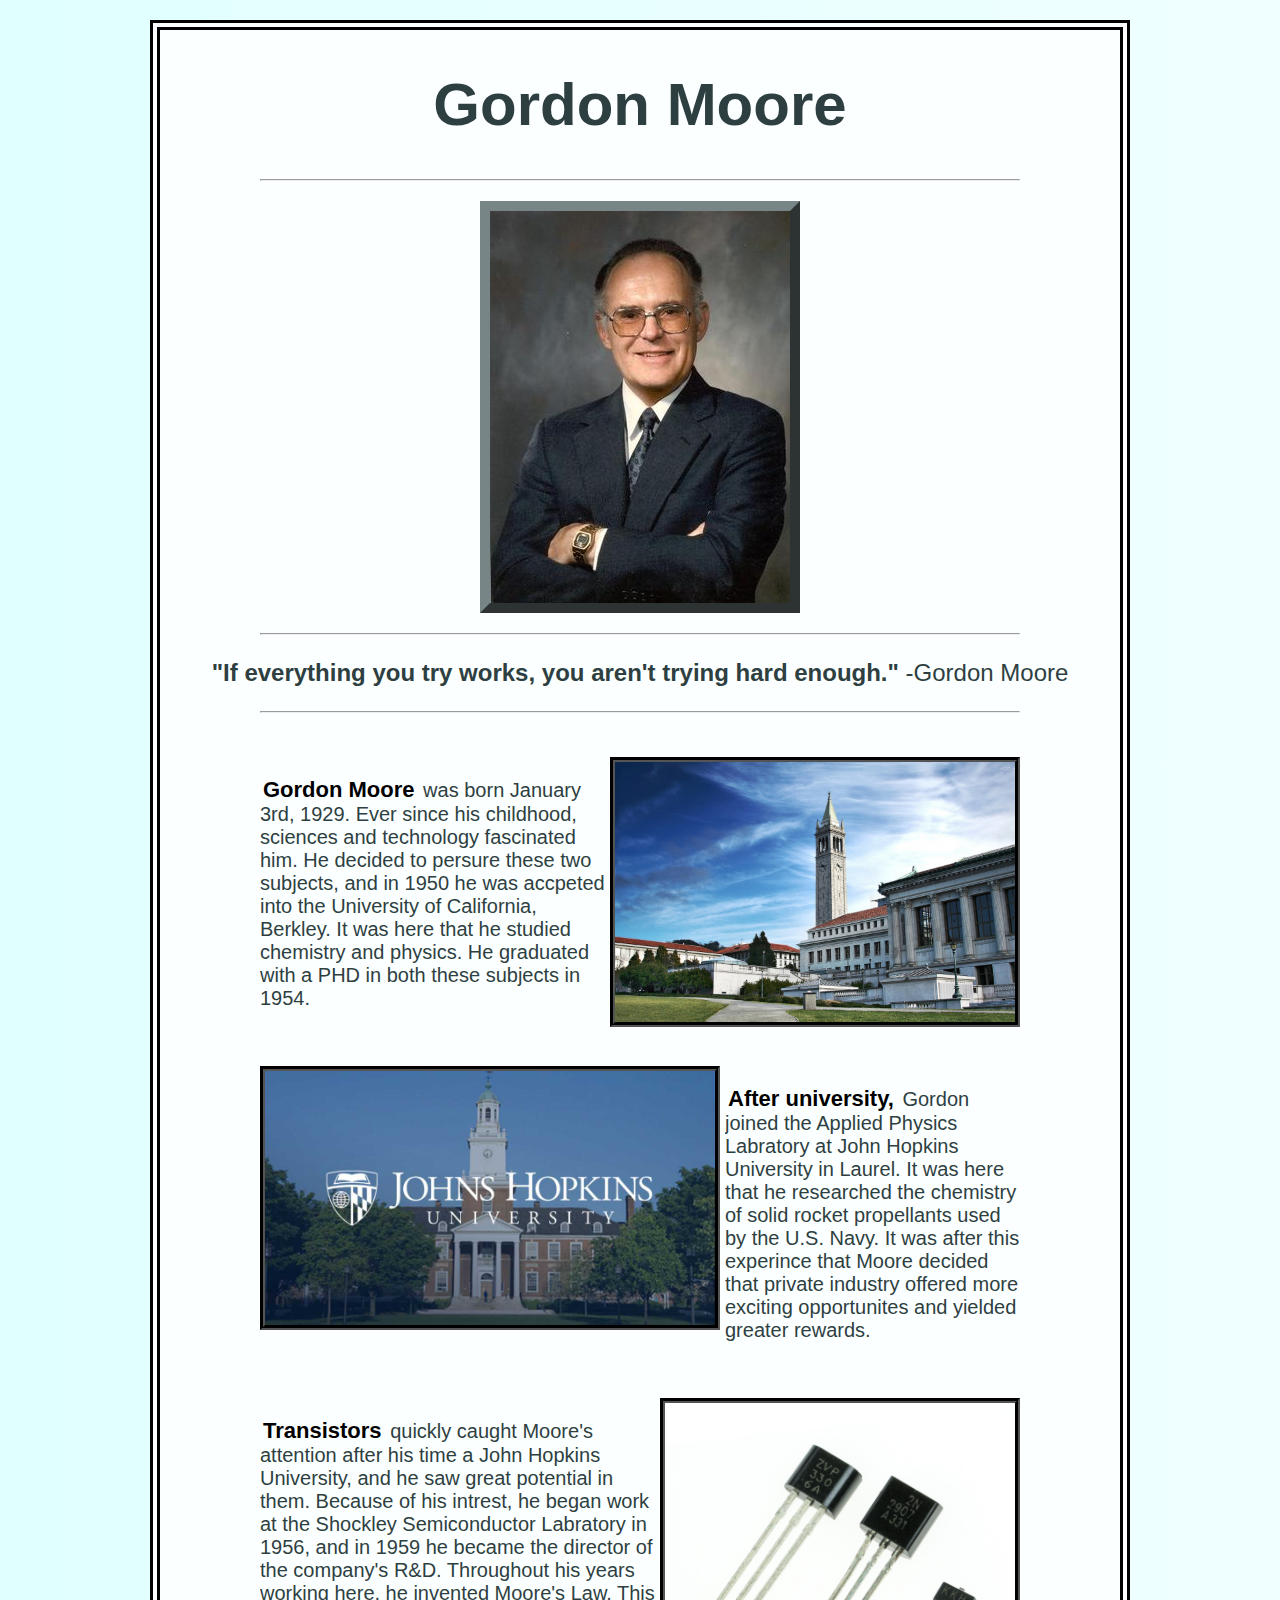
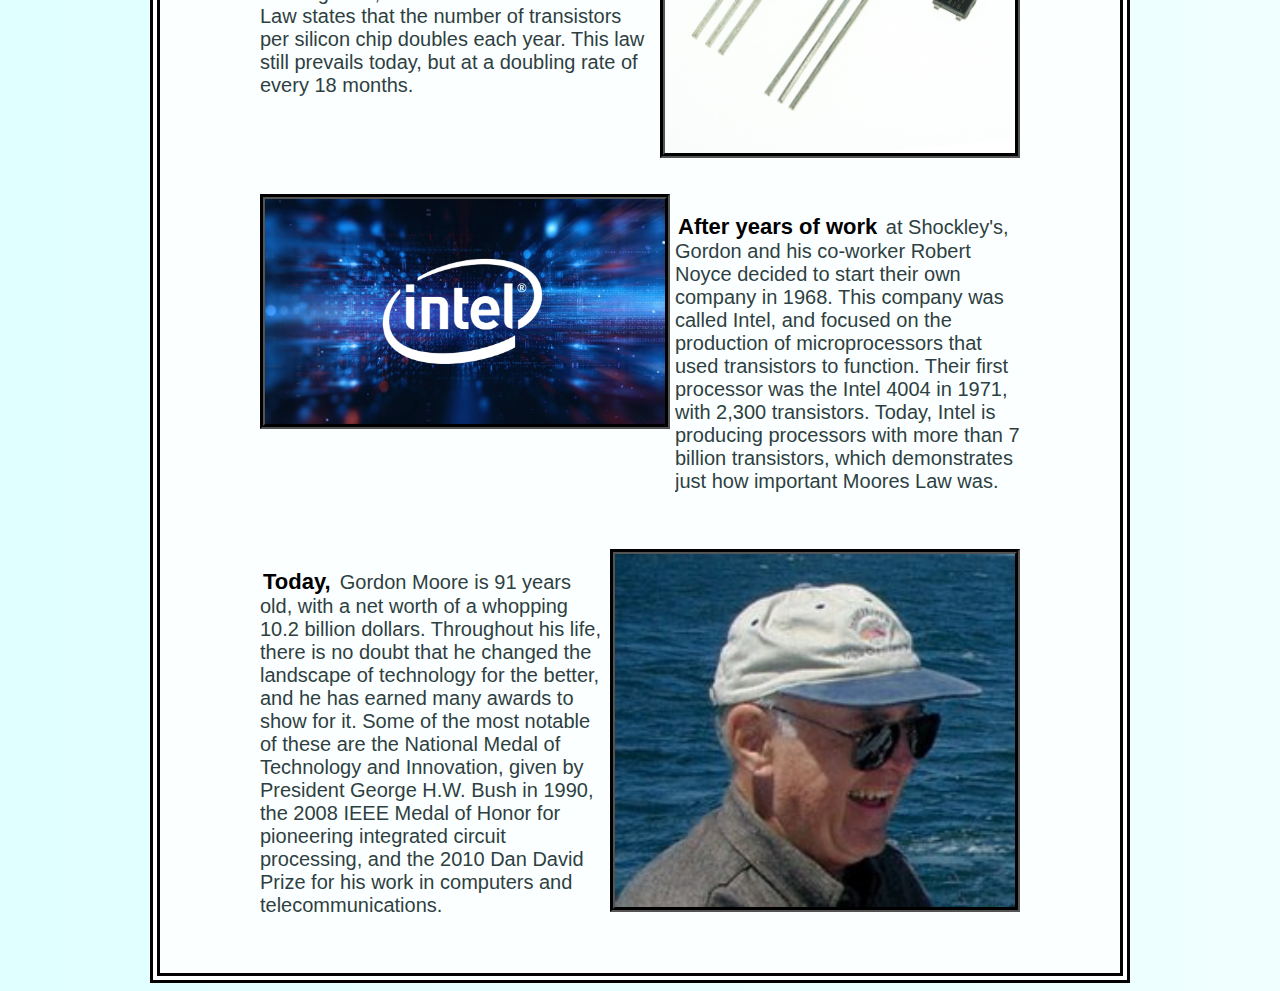
<file: index.html>
<!DOCTYPE html>
<!-- Webpage that documents Gordon Moore. -->
<html>
  <head>
    <meta charset="utf-8">
    <meta name="description" content="Aidan's Third Weekly Assignment.">
    <meta name="keywords" content="MTHS, Gordon Moore, Weekly">
    <meta name="author" content="Aidan Lalonde-Novales">
    <meta name="viewport" content="width=device-width">
    <title>Weekly Assignment 3, By Aidan</title>
    <link rel="stylesheet" href="style.css">
  </head>
  <body class="body">
    <div class="content">
      <h1 class="title">Gordon Moore</h1>
      <hr class="divider">
      <img src="images/GordonMoore.jpg" class="gordonpicture" alt="Gordon Moore">
      <hr class="divider">
      <blockquote class="mainquote"><b>"If everything you try works, you aren't trying hard enough."</b> -Gordon Moore</blockquote>
      <hr class="divider">
        <div class="paraoverflow">
          <br><br>
          <img src="images/university.jpg" class="imageright" alt="University Of California" width="400px">
          <p class="textleft"><b class="popout">Gordon Moore</b> was born January 3rd, 1929. Ever since his childhood, sciences and technology fascinated him. He decided to persure these two subjects, and in 1950 he was accpeted into the University of California, Berkley. It was here that he studied chemistry and physics. He graduated with a PHD in both these subjects in 1954.</p>
        </div>
        <div class="paraoverflow">
          <br><br>
          <img src="images/johnhopkins.jpg" class="imageleft" alt="John Hopkins University" width="450px">
          <p class="textright"><b class="popout">After university,</b> Gordon joined the Applied Physics Labratory at John Hopkins University in Laurel. It was here that he researched the chemistry of solid rocket propellants used by the U.S. Navy. It was after this experince that Moore decided that private industry offered more exciting opportunites and yielded greater rewards.</p>
        </div>
        <div class="paraoverflow">
          <br><br>
          <img src="images/transistor.jpg" class="imageright" alt="Transistors" width="350px">
          <p class="textleft"><b class="popout">Transistors</b> quickly caught Moore's attention after his time a John Hopkins University, and he saw great potential in them. Because of his intrest, he began work at the Shockley Semiconductor Labratory in 1956, and in 1959 he became the director of the company's R&D. Throughout his years working here, he invented Moore's Law. This Law states that the number of transistors per silicon chip doubles each year. This law still prevails today, but at a doubling rate of every 18 months.</p>
        </div>
        <div class="paraoverflow">
          <br><br>
          <img src="images/intel.jpg" class="imageleft" alt="Intel Logo" width="400px">
          <p class="textright"><b class="popout">After years of work</b> at Shockley's, Gordon and his co-worker Robert Noyce decided to start their own company in 1968. This company was called Intel, and focused on the production of microprocessors that used transistors to function. Their first processor was the Intel 4004 in 1971, with 2,300 transistors. Today, Intel is producing processors with more than 7 billion transistors, which demonstrates just how important Moores Law was.</p>
        </div>
        <div class="paraoverflow">
          <br><br>
          <img src="images/GordonMoore91.jpg" class="imageright" alt="Gordon Moore Present Day" width="400px">
          <p class="textleft"><b class="popout">Today, </b> Gordon Moore is 91 years old, with a net worth of a whopping 10.2 billion dollars. Throughout his life, there is no doubt that he changed the landscape of technology for the better, and he has earned many awards to show for it. Some of the most notable of these are the National Medal of Technology and Innovation, given by President George H.W. Bush in 1990, the 2008 IEEE Medal of Honor for pioneering integrated circuit processing, and the 2010 Dan David Prize for his work in computers and telecommunications.</p>
        </div>
      <br><br>
    </div>
  </body>
</html>
</file>
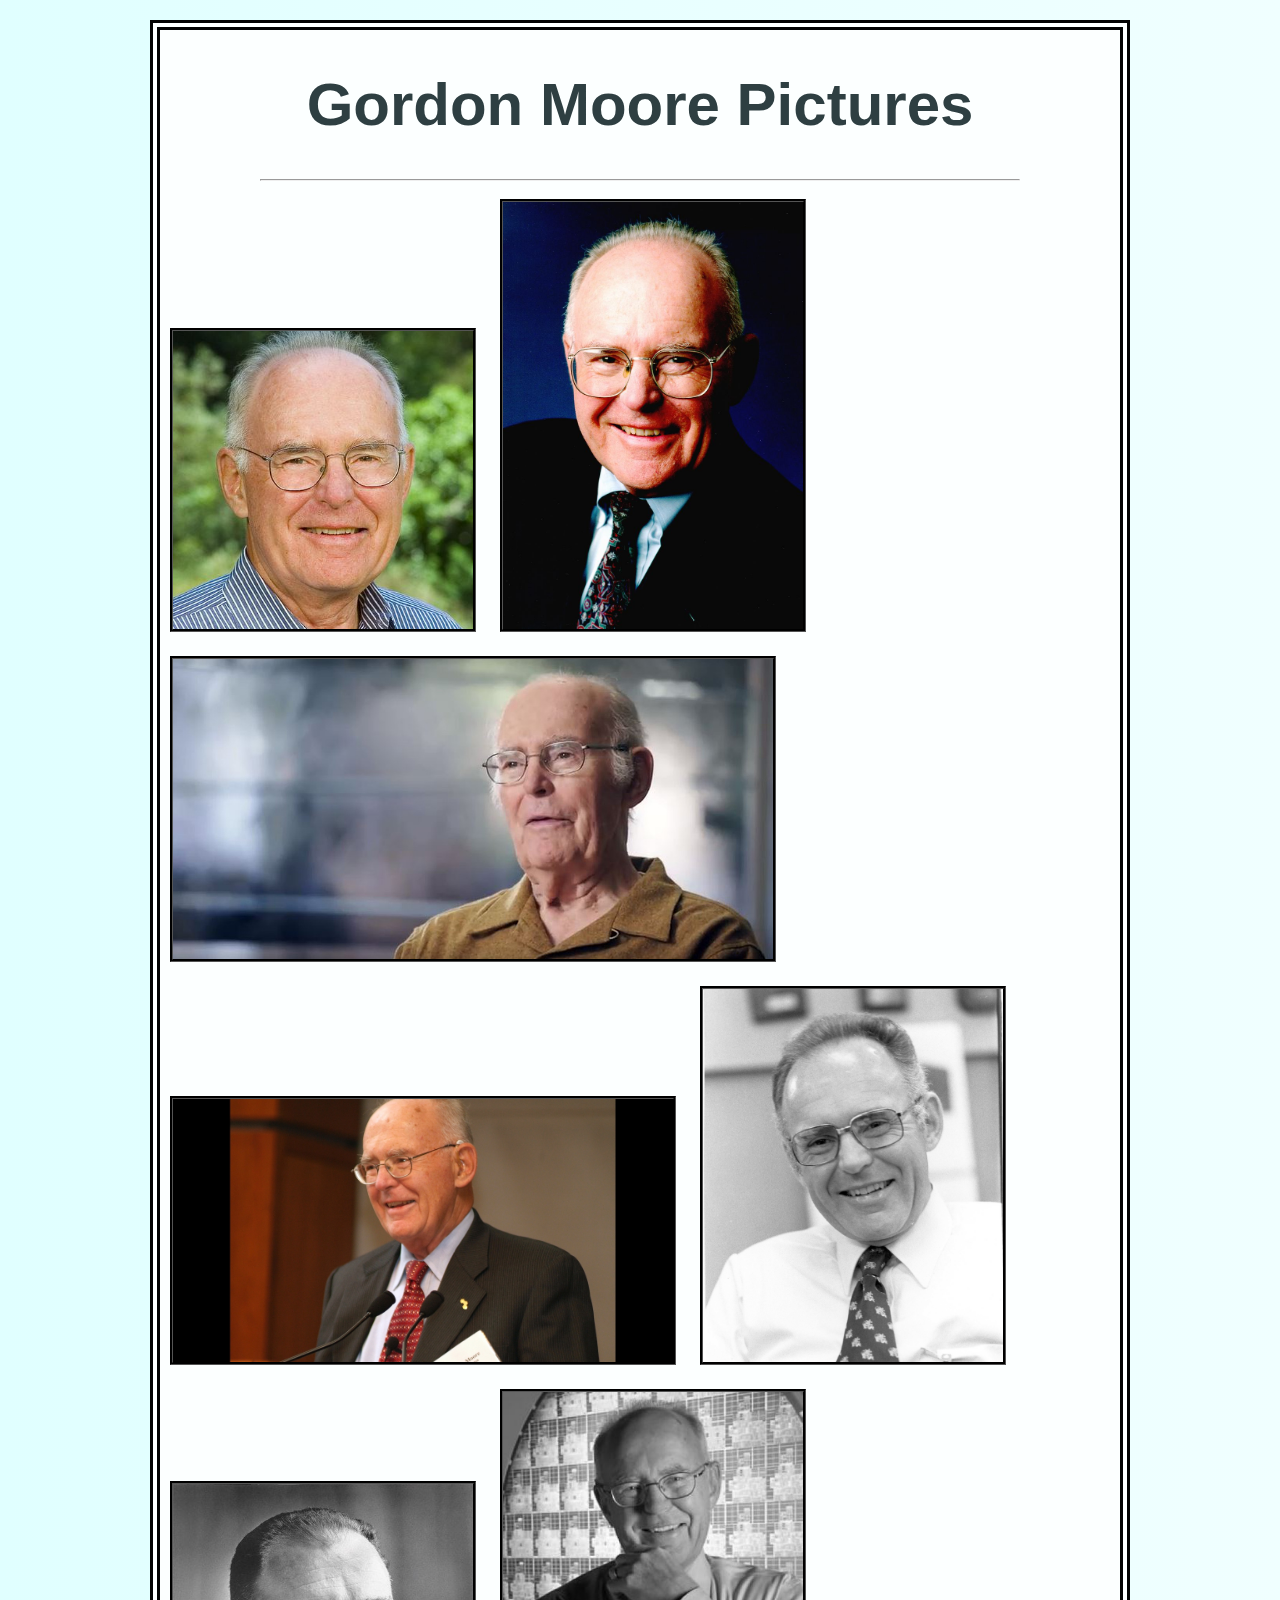
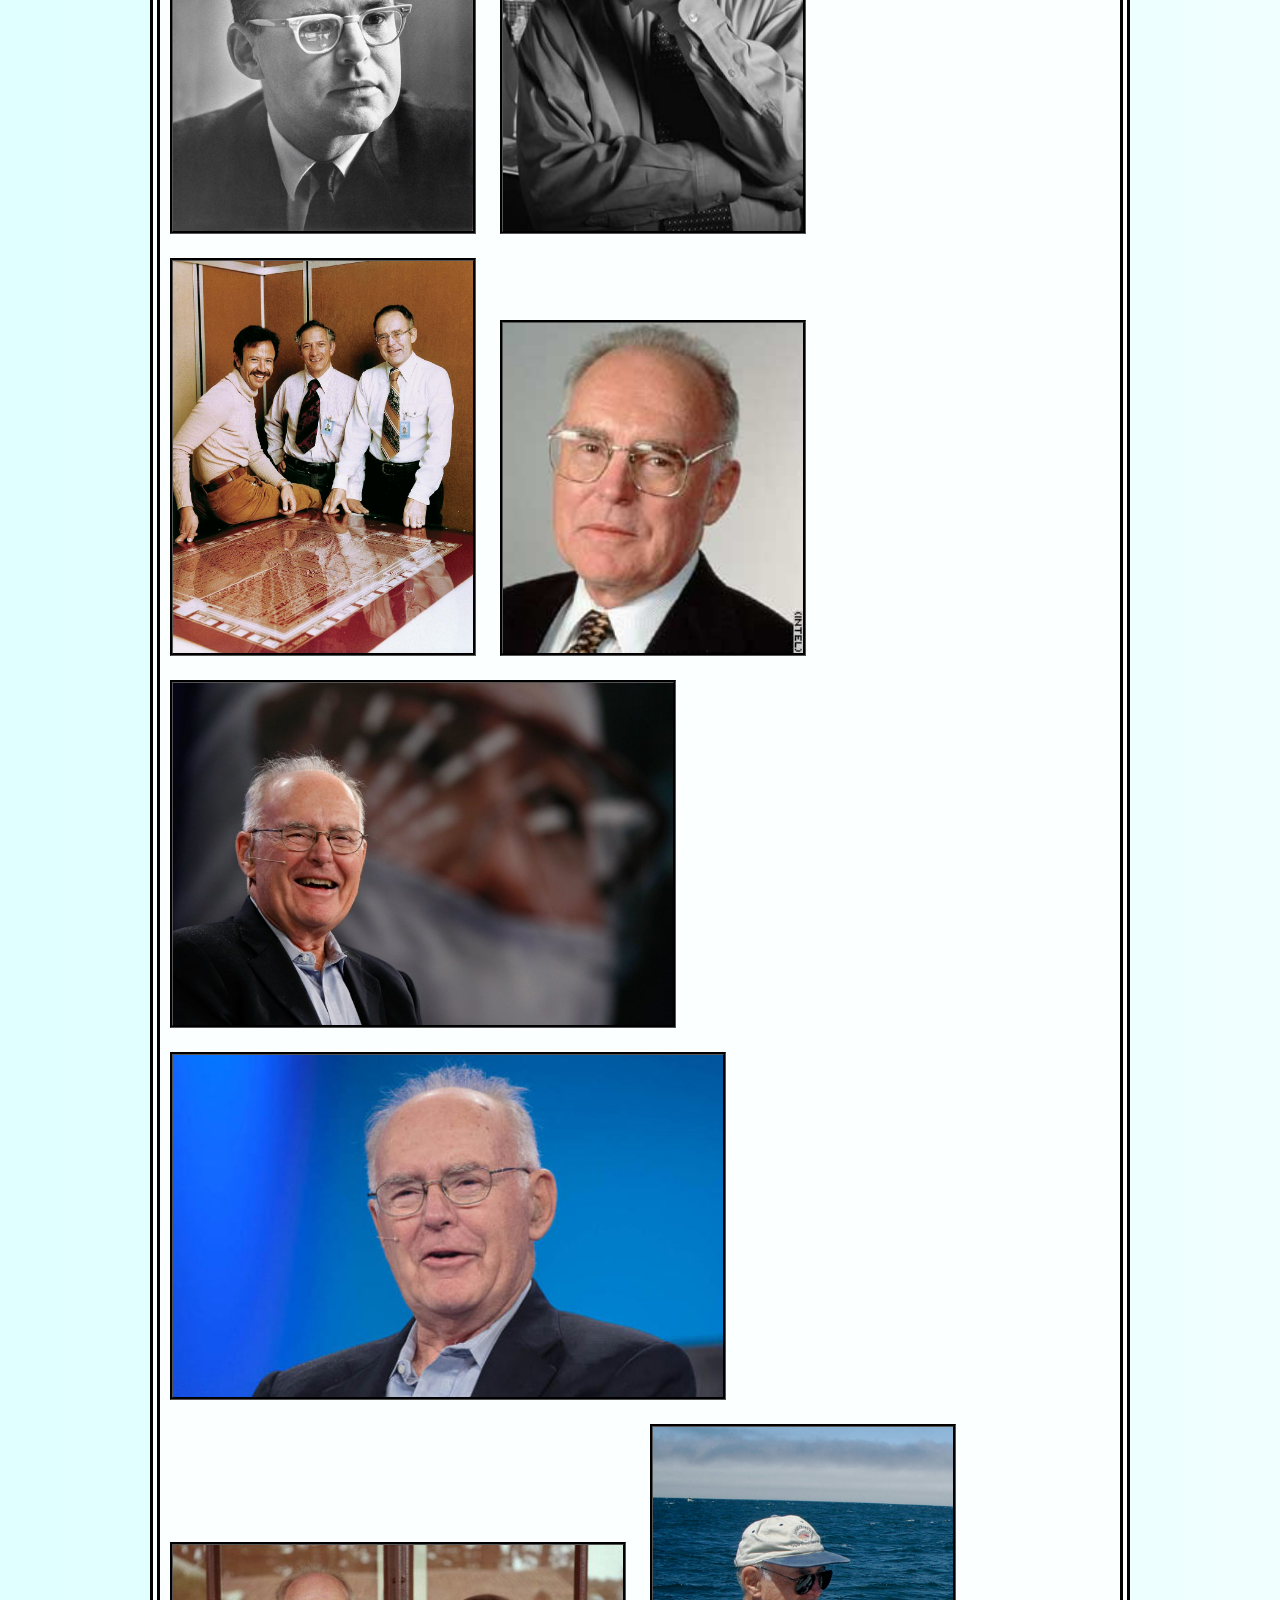
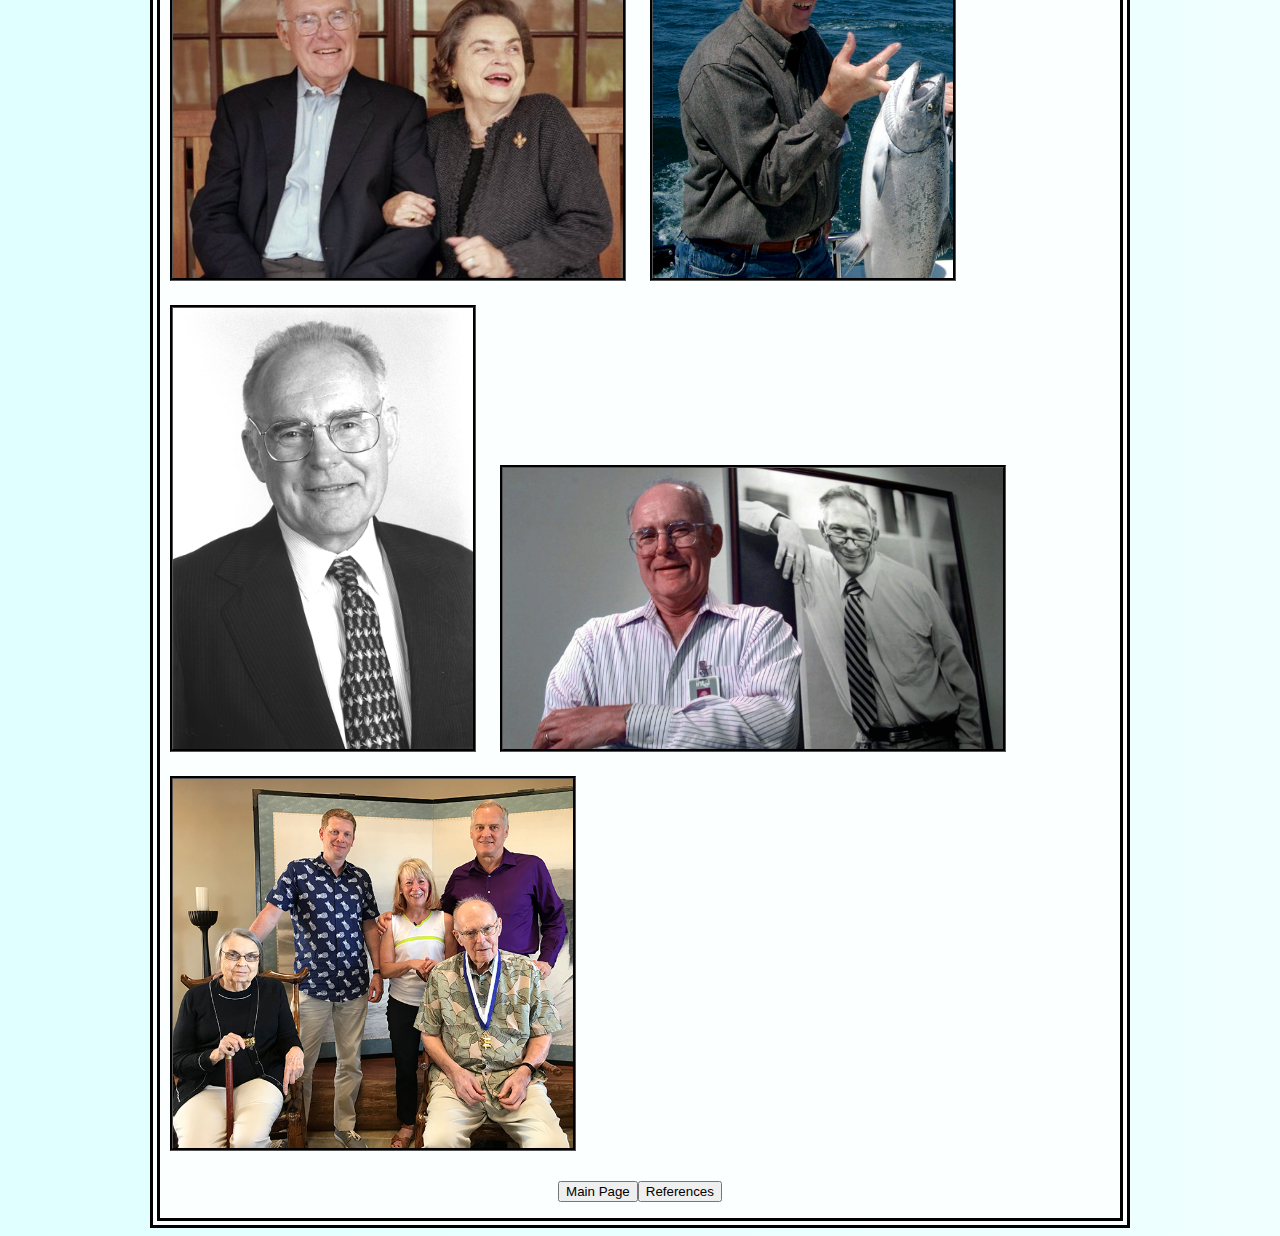
<file: gallery.html>
<!DOCTYPE html>
<!-- Webpage that documents Gordon Moore. -->
<html>
  <head>
    <meta charset="utf-8">
    <meta name="description" content="Aidan's Fourth Weekly Assignment.">
    <meta name="keywords" content="MTHS, Gordon Moore, Weekly">
    <meta name="author" content="Aidan Lalonde-Novales">
    <meta name="viewport" content="width=device-width">
    <title>Weekly Assignment 4, By Aidan</title>
    <link rel="stylesheet" href="style.css">
  </head>
  <body class="body">
    <div class="content">
      <h1 class="title">Gordon Moore Pictures</h1>
      <hr class="divider">
      <div class="paraoverflow">
        <img src="gallery/gord1.PNG" class="imagegallery" alt="Gordon Moore 1" width="300px">
        <img src="gallery/gord2.jpg" class="imagegallery" alt="Gordon Moore 2" width="300px">
        <img src="gallery/gord3.jpg" class="imagegallery" alt="Gordon Moore 3" width="600px">
        <img src="gallery/gord4.jpg" class="imagegallery" alt="Gordon Moore Speech" width="500px">
        <img src="gallery/gord5.jpg" class="imagegallery" alt="Gordon Moore Black and White 1" width="300px">
        <img src="gallery/gord6.jpeg" class="imagegallery" alt="Gordon Moore Black and White 2" width="300px">
        <img src="gallery/gord7.jpg" class="imagegallery" alt="Gordon Moore Black and White 3" width="300px">
        <img src="gallery/gord8.jpg" class="imagegallery" alt="Goordon Moore Beginning of Intel" width="300px">
        <img src="gallery/gord9.jpg" class="imagegallery" alt="Gordon Moore 4" width="300px">
        <img src="gallery/gord10.jpg" class="imagegallery" alt="Gordon Moore Interview 1" width="500px">
        <img src="gallery/gord11.jpg" class="imagegallery" alt="Gordon Moore Interview 2" width="550px">
        <img src="gallery/gord12.jpg" class="imagegallery" alt="Gordon and Betty Moore" width="450px">
        <img src="gallery/gord13.jpg" class="imagegallery" alt="Gordon Moore Fishing" width="300px">
        <img src="gallery/gord14.png" class="imagegallery" alt="Gordon Moore Black and White 4" width="300px">
        <img src="gallery/gord15.jpg" class="imagegallery" alt="Gordon Moore 5" width="500px">
        <img src="gallery/gord16.jpg" class="imagegallery" alt="Gordon Moore Family Photo" width="400px">
      </div>
      <div class="buttons">
        <button onclick="window.location.href='https://weekly-assignments-3.aidanln.repl.co/index2.html';">
          Main Page
        </button>
        <button onclick="window.location.href='https://weekly-assignments-3.aidanln.repl.co/references.html';">
          References
        </button>
      </div>
    </div>
  </body>
</html>
</file>
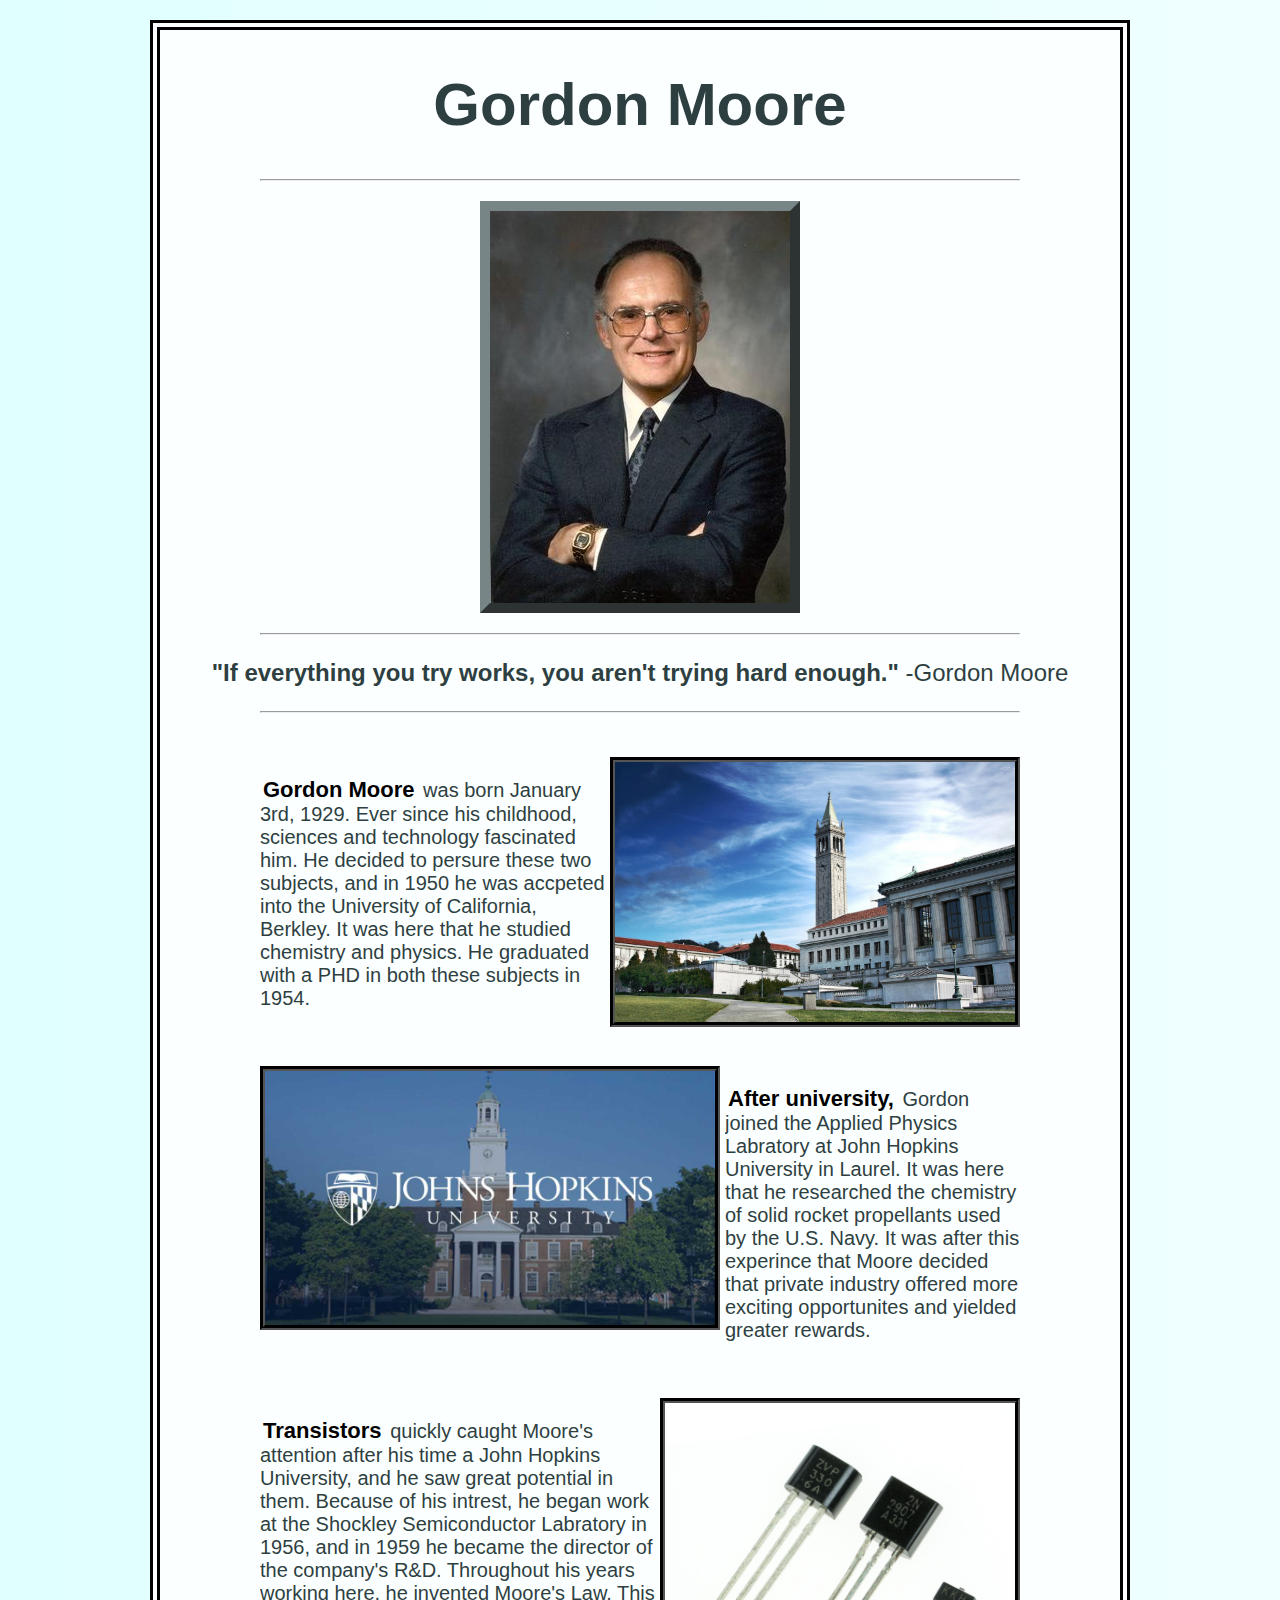
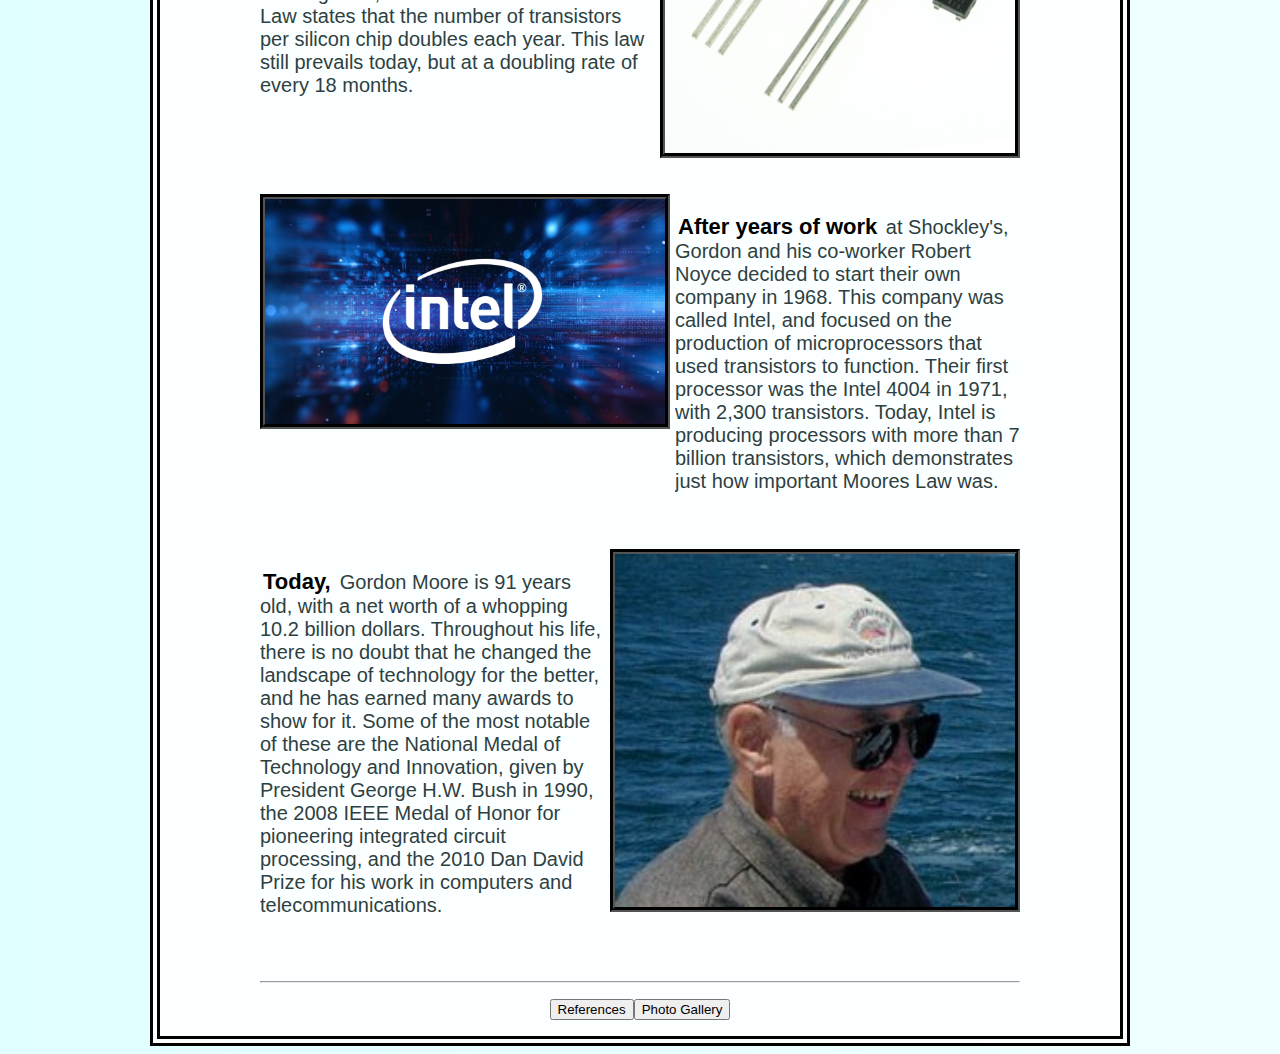
<file: index2.html>
<!DOCTYPE html>
<!-- Webpage that documents Gordon Moore. -->
<html>
  <head>
    <meta charset="utf-8">
    <meta name="description" content="Aidan's Fourth Weekly Assignment.">
    <meta name="keywords" content="MTHS, Gordon Moore, Weekly">
    <meta name="author" content="Aidan Lalonde-Novales">
    <meta name="viewport" content="width=device-width">
    <title>Weekly Assignment 4, By Aidan</title>
    <link rel="stylesheet" href="style.css">
  </head>
  <body class="body">
    <div class="content">
      <h1 class="title">Gordon Moore</h1>
      <hr class="divider">
      <img src="images/GordonMoore.jpg" class="gordonpicture" alt="Gordon Moore">
      <hr class="divider">
      <blockquote class="mainquote"><b>"If everything you try works, you aren't trying hard enough."</b> -Gordon Moore</blockquote>
      <hr class="divider">
        <div class="paraoverflow">
          <br><br>
          <img src="images/university.jpg" class="imageright" alt="University Of California" width="400px">
          <p class="textleft"><b class="popout">Gordon Moore</b> was born January 3rd, 1929. Ever since his childhood, sciences and technology fascinated him. He decided to persure these two subjects, and in 1950 he was accpeted into the University of California, Berkley. It was here that he studied chemistry and physics. He graduated with a PHD in both these subjects in 1954.</p>
        </div>
        <div class="paraoverflow">
          <br><br>
          <img src="images/johnhopkins.jpg" class="imageleft" alt="John Hopkins University" width="450px">
          <p class="textright"><b class="popout">After university,</b> Gordon joined the Applied Physics Labratory at John Hopkins University in Laurel. It was here that he researched the chemistry of solid rocket propellants used by the U.S. Navy. It was after this experince that Moore decided that private industry offered more exciting opportunites and yielded greater rewards.</p>
        </div>
        <div class="paraoverflow">
          <br><br>
          <img src="images/transistor.jpg" class="imageright" alt="Transistors" width="350px">
          <p class="textleft"><b class="popout">Transistors</b> quickly caught Moore's attention after his time a John Hopkins University, and he saw great potential in them. Because of his intrest, he began work at the Shockley Semiconductor Labratory in 1956, and in 1959 he became the director of the company's R&D. Throughout his years working here, he invented Moore's Law. This Law states that the number of transistors per silicon chip doubles each year. This law still prevails today, but at a doubling rate of every 18 months.</p>
        </div>
        <div class="paraoverflow">
          <br><br>
          <img src="images/intel.jpg" class="imageleft" alt="Intel Logo" width="400px">
          <p class="textright"><b class="popout">After years of work</b> at Shockley's, Gordon and his co-worker Robert Noyce decided to start their own company in 1968. This company was called Intel, and focused on the production of microprocessors that used transistors to function. Their first processor was the Intel 4004 in 1971, with 2,300 transistors. Today, Intel is producing processors with more than 7 billion transistors, which demonstrates just how important Moores Law was.</p>
        </div>
        <div class="paraoverflow">
          <br><br>
          <img src="images/GordonMoore91.jpg" class="imageright" alt="Gordon Moore Present Day" width="400px">
          <p class="textleft"><b class="popout">Today, </b> Gordon Moore is 91 years old, with a net worth of a whopping 10.2 billion dollars. Throughout his life, there is no doubt that he changed the landscape of technology for the better, and he has earned many awards to show for it. Some of the most notable of these are the National Medal of Technology and Innovation, given by President George H.W. Bush in 1990, the 2008 IEEE Medal of Honor for pioneering integrated circuit processing, and the 2010 Dan David Prize for his work in computers and telecommunications.</p>
        </div>
        <br><br>
        <hr class="divider">
        <div class="buttons">
          <button onclick="window.location.href='https://weekly-assignments-3.aidanln.repl.co/references.html';">
            References
          </button>
          <button onclick="window.location.href='https://weekly-assignments-3.aidanln.repl.co/gallery.html';">
            Photo Gallery
          </button>
        </div>
    </div>
  </body>
</html>
</file>
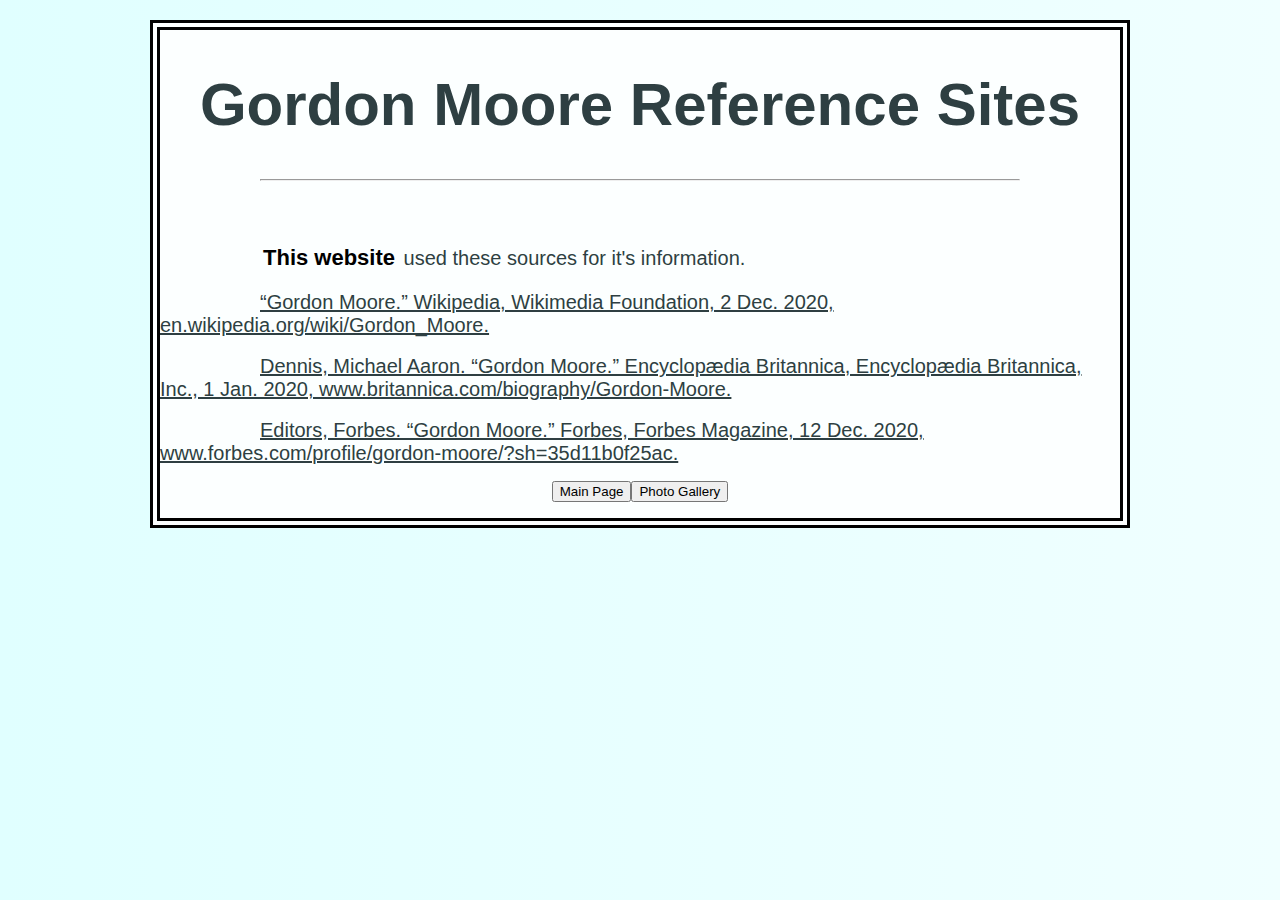
<file: references.html>
<!DOCTYPE html>
<!-- Webpage that documents Gordon Moore. -->
<html>
  <head>
    <meta charset="utf-8">
    <meta name="description" content="Aidan's Fourth Weekly Assignment.">
    <meta name="keywords" content="MTHS, Gordon Moore, Weekly">
    <meta name="author" content="Aidan Lalonde-Novales">
    <meta name="viewport" content="width=device-width">
    <title>Weekly Assignment 4, By Aidan</title>
    <link rel="stylesheet" href="style.css">
  </head>
  <body class="body">
    <div class="content">
      <h1 class="title">Gordon Moore Reference Sites</h1>
      <hr class="divider">
      <div class="paraoverflow">
        <br><br>
        <p class="textleft"><b class="popout">This website</b> used these sources for it's information.</p>
        <a class="textleft" href="https://en.wikipedia.org/wiki/Gordon_Moore">“Gordon Moore.” Wikipedia, Wikimedia Foundation, 2 Dec. 2020, en.wikipedia.org/wiki/Gordon_Moore.</a>
        <br><br>
        <a class="textleft" href="https://www.britannica.com/biography/Gordon-Moore">Dennis, Michael Aaron. “Gordon Moore.” Encyclopædia Britannica, Encyclopædia Britannica, Inc., 1 Jan. 2020, www.britannica.com/biography/Gordon-Moore.</a>
        <br><br>
        <a class="textleft" href="https://www.forbes.com/profile/gordon-moore/?sh=35d11b0f25ac">Editors, Forbes. “Gordon Moore.” Forbes, Forbes Magazine, 12 Dec. 2020, www.forbes.com/profile/gordon-moore/?sh=35d11b0f25ac.</a>
      </div>
      <div class="buttons">
      <button onclick="window.location.href='https://weekly-assignments-3.aidanln.repl.co/index2.html';">
        Main Page
      </button>
      <button onclick="window.location.href='https://weekly-assignments-3.aidanln.repl.co/gallery.html';">
        Photo Gallery
      </button>
      </div>
    </div>
  </body>
</html>
</file>
<file: style.css>
/* all of aidans styling stuff */

.body {
  background-image: linear-gradient(to right, lightcyan, azure);
  margin-left: 150px;
  margin-right: 150px;
  margin-top: 20px;
}

.title {
  text-align: center;
  color: #2e3f42;
  font-family: Arial, Helvetica, sans-serif;
  font-size: 60px;
}

.gordonpicture {
  display: block;
  margin-left: auto;
  margin-right: auto;
  margin-bottom: 20px;
  margin-top: 20px;
  border-style: outset;
  border-color: #788587;
  border-width: 10px;
}

.content {
  background-color: #fcffff;
  border-style: double;
  border-width: 10px;
  border-color: black;
}

.divider {
  color: black;
  margin-left: 100px;
  margin-right: 100px;
}

.mainquote {
  text-align: center;
  color: #2e3f42;
  font-family: Arial, Helvetica, sans-serif;
  font-size: 24px;
}

.textleft {
  margin-left: 100px;
  margin-right: 10px;
  color: #2e3f42;
  font-family: Arial, Helvetica, sans-serif;
  font-size: 20px;
  overflow: auto;
}

.textright {
  margin-left: 10px;
  margin-right: 100px;
  color: #2e3f42;
  font-family: Arial, Helvetica, sans-serif;
  font-size: 20px;
  overflow: auto;
}

.popout {
  margin: 3px;
  color: black;
  font-size: 22px;
}

.imageright {
  float: right;
  border-style: groove;
  border-color: black;
  border-width: 5px;
  margin-right: 100px;
  margin-left: 5px;
}

.imageleft {
  float: left;
  border-style: groove;
  border-color: black;
  border-width: 5px;
  margin-right: 5px;
  margin-left: 100px;
}

.imagegallery {
  border-style: groove;
  border-color: black;
  border-width: 3px;
  margin: 10px;
}

.paraoverflow {
  overflow: auto;
}

.buttons {
  margin: 16px;
  display: flex;
  justify-content: center;
  align-items: center;
}
</file>
